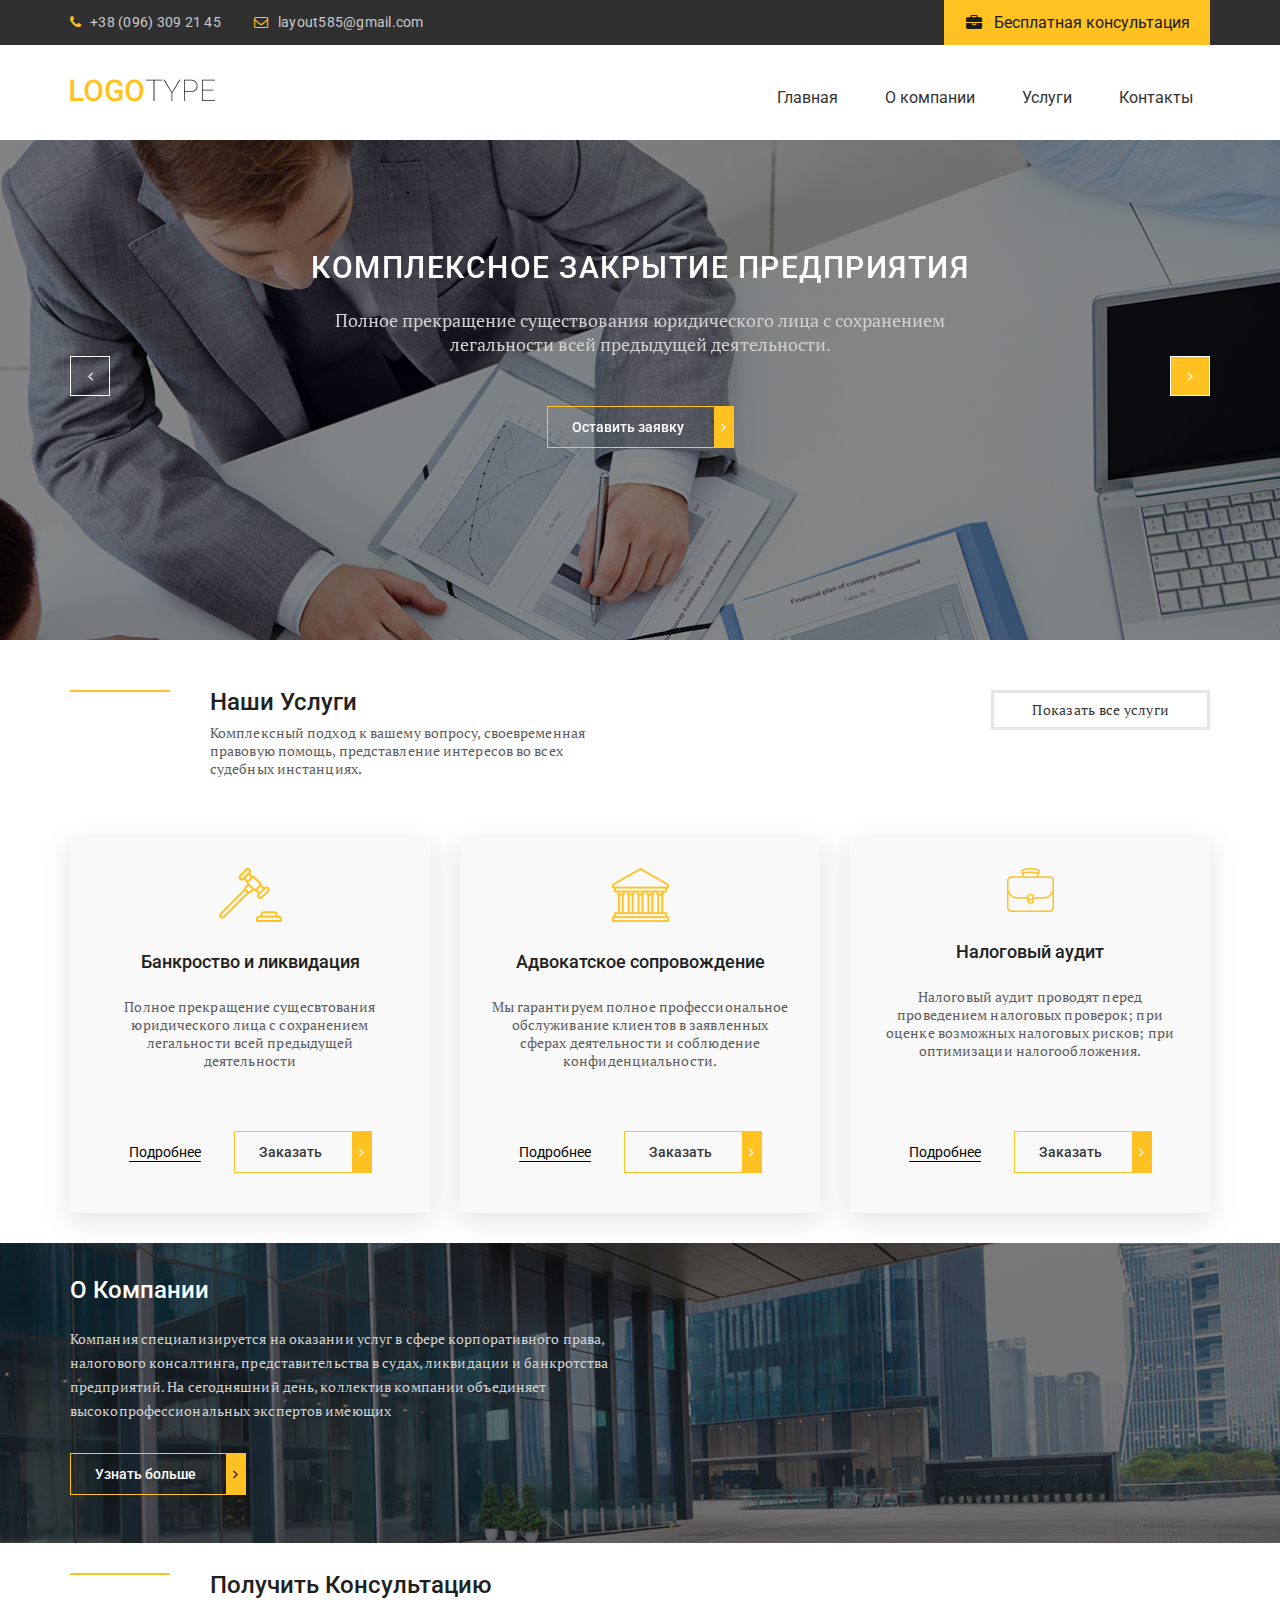
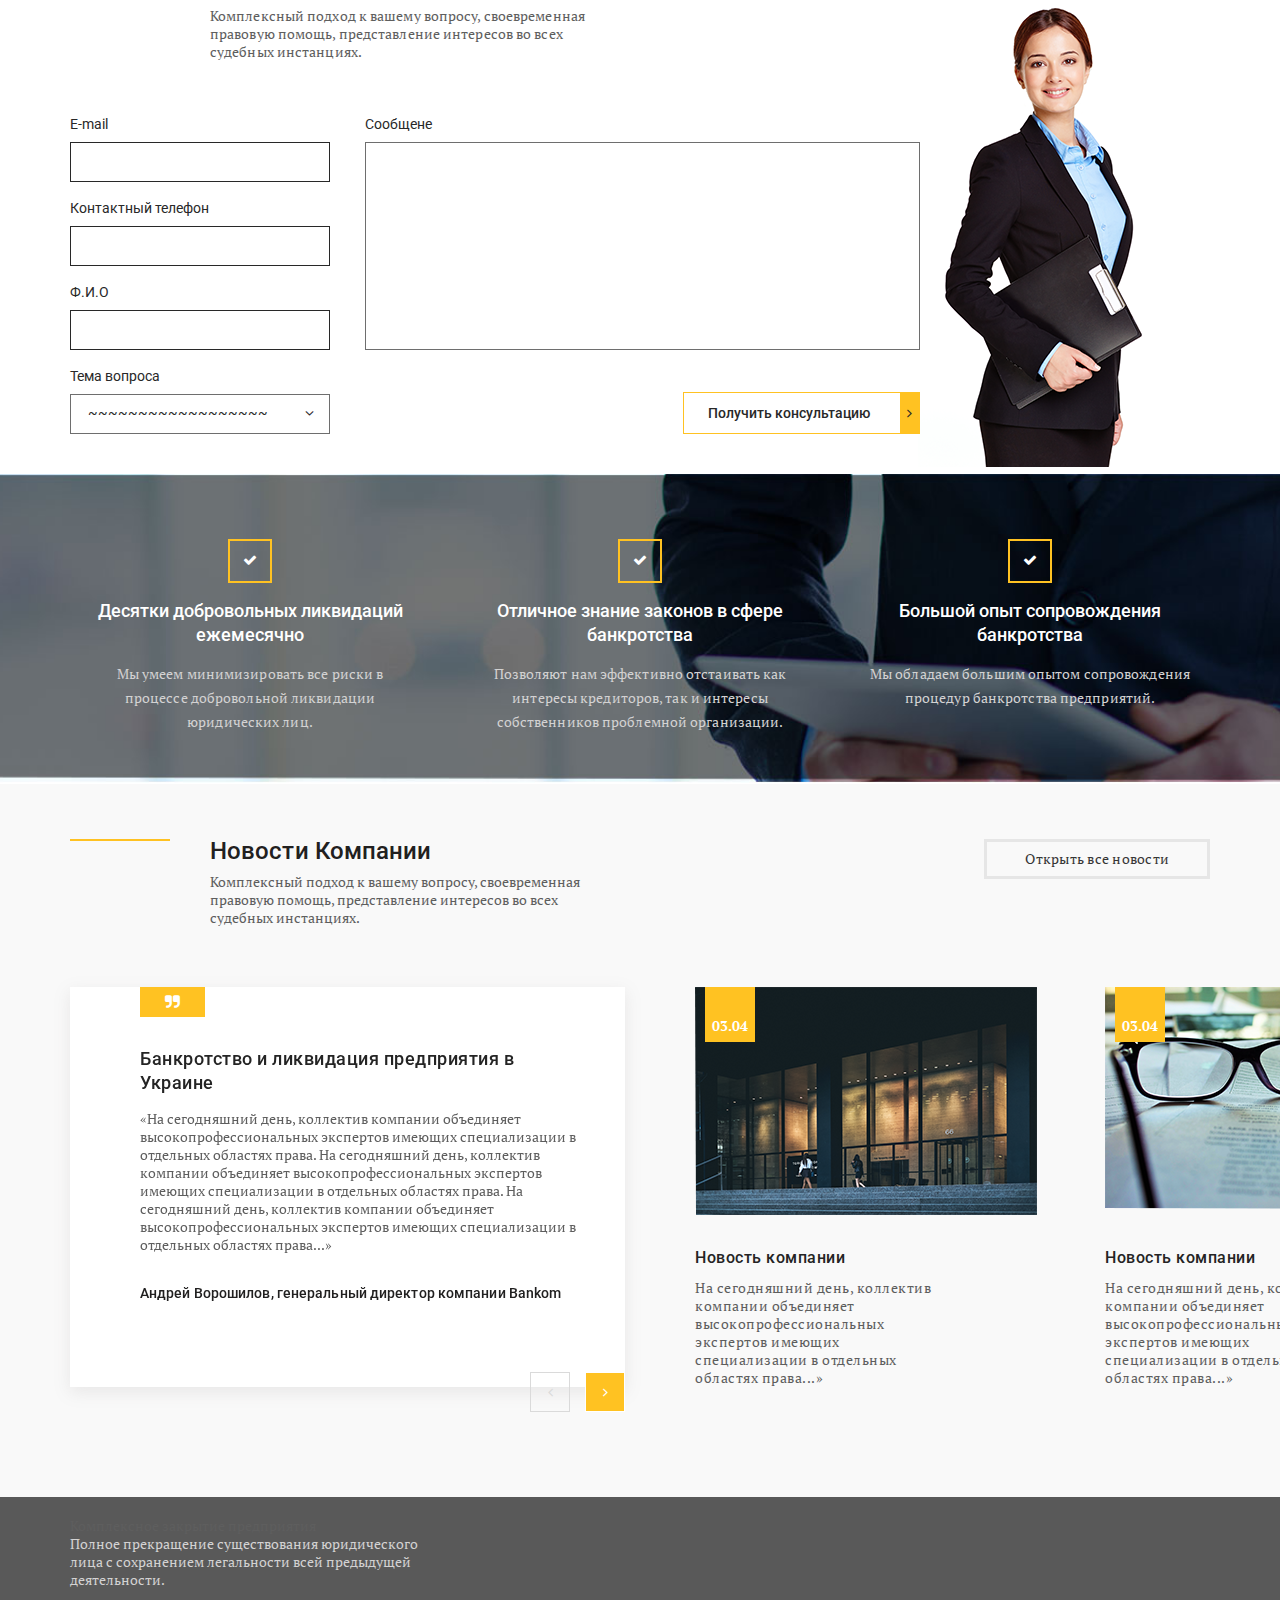
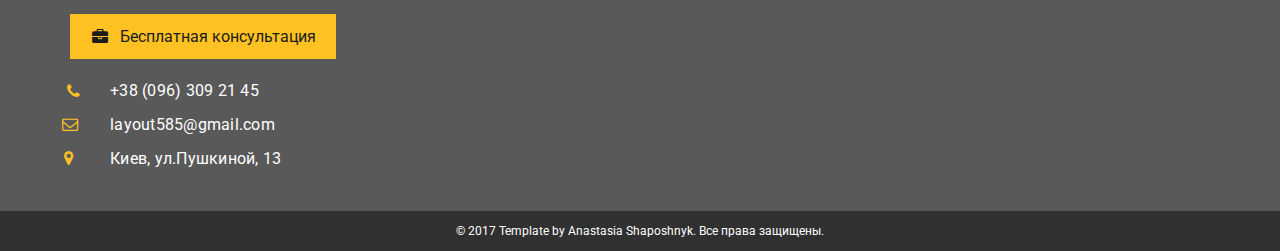
<file: verstka/index.html>
<!DOCTYPE html>
<html lang="en">
<head>
    <meta charset="UTF-8">
    <title>Verstka-Vadim</title>
    <link href="https://fonts.googleapis.com/css?family=PT+Serif|Roboto:400,500,700&display=swap&subset=cyrillic" rel="stylesheet">
    <link rel="stylesheet" href="css/normalize.css">
    <link rel="stylesheet" href="css/fonts.css">
    <link rel="stylesheet" href="css/jquery.fancybox.min.css">
    <link rel="stylesheet" href="css/slick.css">
    <link rel="stylesheet" href="css/jquery.formstyler.css">
    <link rel="stylesheet" href="css/style.css">
    <link rel="stylesheet" href="css/media.css">
</head>

<body>
<header class="header">
<div class="header__top">
<div class="container">
<div class="header__contacts">
<a class="header__phone" href="tel:380963092145">
+38 (096) 309 21 45 </a>
<a class="header__email" href="#">layout585@gmail.com </a>

<a data-fancybox data-src="#modal" href="javascript:;" class="header__btn" href="#">Бесплатная консультация</a>
</div>
</div>
</div>
<div class="header__content">
<div class="container">
<div class="header__content-inner">
<div class="header__logo">
<a href="#">
<img src="img/logo.png" alt="logo">
</a>
</div>
<nav class="menu">
   <div class="header__btn-menu">
       <span class="icon-bars"></span>
   </div>
    <ul>
        <li><a href="#">Главная </a></li>
        <li><a href="#">О компании</a></li>
        <li><a href="#">Услуги</a></li>
        <li><a href="#">Контакты</a></li>
    </ul>
</nav>
</div>
</div>
</div>
</header>
<section class="slider">
<div class="container">
    <div class="slider__inner">
        <div class="slider__item">
           <div class="slider__item-content">
            <div class="slider__title">
                КОМПЛЕКСНОЕ ЗАКРЫТИЕ ПРЕДПРИЯТИЯ
                </div>
                <div class="slider__text">
                Полное прекращение существования юридического лица с сохранением легальности всей предыдущей деятельности.
                 </div>
 <a data-fancybox data-src="#modal" href="javascript:;" class="slider__btn default-btn">
    Оставить заявку
 </a>
        </div>
</div>
   <div class="slider__item">
           <div class="slider__item-content">
            <div class="slider__title">
                КОМПЛЕКСНОЕ ЗАКРЫТИЕ ПРЕДПРИЯТИЯ
                </div>
                <div class="slider__text">
                    Полное прекращение существования юридического лица с сохранением легальности всей предыдущей деятельности.
                 </div>
 <a data-fancybox data-src="#modal" href="javascript:;" class="slider__btn default-btn">
    Оставить заявку
 </a>
        </div>
</div>
   <div class="slider__item">
           <div class="slider__item-content">
            <div class="slider__title">
                КОМПЛЕКСНОЕ ЗАКРЫТИЕ ПРЕДПРИЯТИЯ
                </div>
                <div class="slider__text">
                Полное прекращение существования юридического лица с сохранением легальности всей предыдущей деятельности.
                 </div>
 <a data-fancybox data-src="#modal" href="javascript:;" class="slider__btn default-btn">
    Оставить заявку
 </a>
        </div>
</div>
    </div>
</div>
</section>
<section class="services">
    <div class="container">
        <div class="services__top">
            <div class="services__title-box">
                <div class="services__title">
                    Наши Услуги
                </div>
                <div class="services__text">
                Комплексный подход к вашему вопросу, своевременная правовую помощь, представление интересов во всех судебных инстанциях.
                </div>
            </div>
            <div class="services__btn">
            <a href="#" class="services__btn">
                Показать все услуги
            </a>
         </div>
        </div>
        <div class="services__items">
            <div class="services__item">
            <img src="img/about1.png" alt="about">
            <div class="services__item-title">
            Банкроство и ликвидация
            </div>
            <div class="services__item-text">
            Полное прекращение сущесвтования юридического лица с сохранением легальности всей предыдущей деятельности
            </div>
            <div class="services__item-btn">
            <a class="services__item-link" href="#">Подробнее</a>
            <a data-fancybox data-src="#modal" href="javascript:;" class="default-btn">
            Заказать
            </a>
            </div>
        </div>
            <div class="services__item">
            <img src="img/about2.png" alt="about">
            <div class="services__item-title">
            Адвокатское сопровождение
            </div>
            <div class="services__item-text">
            Мы гарантируем полное профессиональное обслуживание клиентов в заявленных сферах деятельности и соблюдение
            конфиденциальности.
            </div>
            <div class="services__item-btn">
            <a class="services__item-link" href="#">Подробнее</a>
            <a data-fancybox data-src="#modal" href="javascript:;" class="default-btn">
            Заказать
            </a>
            </div>
        </div>
            <div class="services__item">
            <img src="img/about3.png" alt="about">
            <div class="services__item-title">
            Налоговый аудит
            </div>
            <div class="services__item-text">
            Налоговый аудит проводят перед проведением налоговых проверок; при оценке возможных налоговых рисков; при оптимизации налогообложения.
            </div>
            <div class="services__item-btn">
            <a class="services__item-link" href="#">Подробнее</a>
            <a data-fancybox data-src="#modal" href="javascript:;" class="default-btn">
            Заказать
            </a>
            </div>
        </div>
    </div>
    </div>
</section>
 <section class="about">
 <div class="container">
 <div class="about__inner">
<div class="about__title">
    О Компании
</div>
<div class="about__text">
Компания специализируется на оказании услуг в сфере корпоративного права, налогового консалтинга, представительства в судах, ликвидации и банкротства предприятий. На сегодняшний день, коллектив компании объединяет
высокопрофессиональных экспертов имеющих
</div>
 <a href="№" class="about__btn default-btn">
     Узнать больше
 </a>
 </div>
</div>
</section>
<section class="form">
<div class="container">
<div class="form__inner">
<div class="form__content">
    <div class="form__title-box">
                <div class="form__title">
                    Получить Консультацию
                </div>
                <div class="form__text">
                Комплексный подход к вашему вопросу, своевременная правовую помощь, представление интересов во всех судебных инстанциях.
                </div>
            </div>
<div class="form__box">
<form>
<div class="form__box-inner">
<div class="form__box-left">
<label>
E-mail
<input type="text">
</label>
<label>
Контактный телефон
<input type="text">
</label>
<label>
Ф.И.О
<input type="text">
</label>
<label>
Тема вопроса
<select>
<option>~~~~~~~~~~~~~~~~~~</option>
<option>~~~~~~~~~~~~~~~~~~</option>
<option>~~~~~~~~~~~~~~~~~~</option>
<option>~~~~~~~~~~~~~~~~~~</option>
</select>
</label>
</div>
<div class="form__box-right">
<label>
Сообщене
<textarea></textarea>
</label>
<button class="default-btn" type="submit">Получить консультацию</button>
</div>
</div>
</form>
</div>
</div>
</div>
</div>
</section>
<section class="advantages">
<div class="container">
<div class="advantages__inner">
<div class="advantages__item">
<div class="advantages__title">
Десятки добровольных ликвидаций ежемесячно
</div>
<div class="advantages__text">
Мы умеем минимизировать все риски в процессе добровольной ликвидации юридических лиц.
</div>
</div>
<div class="advantages__item">
<div class="advantages__title">
Отличное знание законов в сфере банкротства
</div>
<div class="advantages__text">
Позволяют нам эффективно отстаивать как интересы кредиторов, так и интересы собственников проблемной организации.
</div>
</div>
<div class="advantages__item">
<div class="advantages__title">
Большой опыт сопровождения банкротства
</div>
<div class="advantages__text">
Мы обладаем большим опытом сопровождения процедур банкротства предприятий.
</div>
</div>
</div>
</div>
</section>
<section class="news">
<div class="container">
<div class="services__top">
            <div class="news__title-box">
                <div class="news__title">
                    Новости Компании
                </div>
                <div class="news__text">
                Комплексный подход к вашему вопросу, своевременная правовую помощь, представление интересов во всех судебных инстанциях.
                </div>
            </div>
            <div class="news__btn">
            <a href="#" class="news__btn">
                Открыть все новости
            </a>
         </div>
        </div>
      <div class="news__inner">
          <div class="news__slider">
              <div class="news__slider-inner">
                  <div class="news__slider-item">
                      <div class="news__slider-title">
                     Банкротство и ликвидация предприятия в Украине
                      </div>
                      <div class="news__slider-text">
                     «На сегодняшний день, коллектив компании объединяет высокопрофессиональных экспертов имеющих специализации в отдельных областях права. На сегодняшний день, коллектив компании объединяет высокопрофессиональных экспертов имеющих специализации в отдельных областях права. На сегодняшний день, коллектив компании объединяет высокопрофессиональных экспертов имеющих специализации в отдельных областях права...»
                      </div>
                      <div class="news__slider-author">
                     Андрей Ворошилов, генеральный директор компании Bankom
                      </div>
                  </div>
                        <div class="news__slider-item">
                      <div class="news__slider-title">
                     Банкротство и ликвидация предприятия в Украине
                      </div>
                      <div class="news__slider-text">
                     «На сегодняшний день, коллектив компании объединяет высокопрофессиональных экспертов имеющих специализации в отдельных областях права. На сегодняшний день, коллектив компании объединяет высокопрофессиональных экспертов имеющих специализации в отдельных областях права. На сегодняшний день, коллектив компании объединяет высокопрофессиональных экспертов имеющих специализации в отдельных областях права...»
                      </div>
                      <div class="news__slider-author">
                     Андрей Ворошилов, генеральный директор компании Bankom
                      </div>
                  </div>
                        <div class="news__slider-item">
                      <div class="news__slider-title">
                     Банкротство и ликвидация предприятия в Украине
                      </div>
                      <div class="news__slider-text">
                     «На сегодняшний день, коллектив компании объединяет высокопрофессиональных экспертов имеющих специализации в отдельных областях права. На сегодняшний день, коллектив компании объединяет высокопрофессиональных экспертов имеющих специализации в отдельных областях права. На сегодняшний день, коллектив компании объединяет высокопрофессиональных экспертов имеющих специализации в отдельных областях права...»
                      </div>
                      <div class="news__slider-author">
                     Андрей Ворошилов, генеральный директор компании Bankom
                      </div>
                  </div>
              </div>
          </div>

                <a href="#" class="news__blog">
              <div class="news__images">
              <img src="img/news-2.jpg" alt="slide1">
                  <div class="news__date">03.04</div>
              </div>
              <div class="news__blog-title">
              Новость компании
              </div>
                  <div class="news__blog-text">
              На сегодняшний день, коллектив компании объединяет высокопрофессиональных экспертов имеющих специализации в отдельных областях права...»
              </div>
          </a>
                <a href="#" class="news__blog">
              <div class="news__images">
               <img src="img/news-1.jpg" alt="slide1">
                  <div class="news__date">03.04</div>
              </div>
              <div class="news__blog-title">
                Новость компании
              </div>
                  <div class="news__blog-text">
              На сегодняшний день, коллектив компании объединяет высокопрофессиональных экспертов имеющих специализации в отдельных областях права...»
              </div>
          </a>
      </div>
</div>
</section>
<footer class="footer">
    <div class="footer__content">
        <div class="container">
        <div class="footer__inner">
        <div class="footer__info">
        <div class="footer__title">
        Комплексное закрытие предприятия
        </div>
        <div class="footer__text">
        Полное прекращение существования юридического лица с сохранением легальности всей предыдущей деятельности.
        </div>
        <a data-fancybox data-src="#modal" href="javascript:;" class="header__btn" href="#">Бесплатная консультация</a>
           <ul class="footer__list">
               <li><a class="footer__phone" href="tel:380963092145">+38 (096) 309 21 45</a></li>
               <li><a class="footer__email" href="#"></a>layout585@gmail.com</li>
               <li><a class="footer__adress" href="#"></a>Киев, ул.Пушкиной, 13</li>
           </ul>
        </div>
        <div class="footer__map">
        <iframe width="630px" height="250px" src="https://www.google.com/maps/embed?pb=!1m18!1m12!1m3!1d1067.9990397790923!2d30.36741959206019!3d50.4570410153539!2m3!1f0!2f0!3f0!3m2!1i1024!2i768!4f13.1!3m3!1m2!1s0x40d4cc919501b4ef%3A0x71a476f68f4c8246!2z0YPQuy4g0KTQtdC-0LTQvtGA0Ysg0J_Rg9GI0LjQvdC-0LksIDEzLCDQmtC40LXQsiwg0KPQutGA0LDQuNC90LAsIDAyMDAw!5e0!3m2!1sru!2s!4v1569773092441!5m2!1sru!2s" frameborder="0" style="border:0;" allowfullscreen=""></iframe>
        </div>
      </div>
        </div>
    </div>
    <div class="footer__copy">
        <div class="container">
        <div class="copy__text">
        © 2017 Template by Anastasia Shaposhnyk. Все права защищены.
        </div>
        </div>
    </div>
</footer>
        <div id="modal">
         <form>
             <input type="text" placeholder="Ваше имя">
             <input type="text" placeholder="Ваше телефон">
             <input type="submit" value="Отправить">
         </form>
        </div>

<script src="https://ajax.googleapis.com/ajax/libs/jquery/3.4.1/jquery.min.js"></script>
<script src="js/jquery.fancybox.min.js"></script>
<script src="js/slick.min.js"></script>
<script src="js/jquery.formstyler.min.js"></script>
<script src="js/main.js"></script>

</body>

</html>
</file>
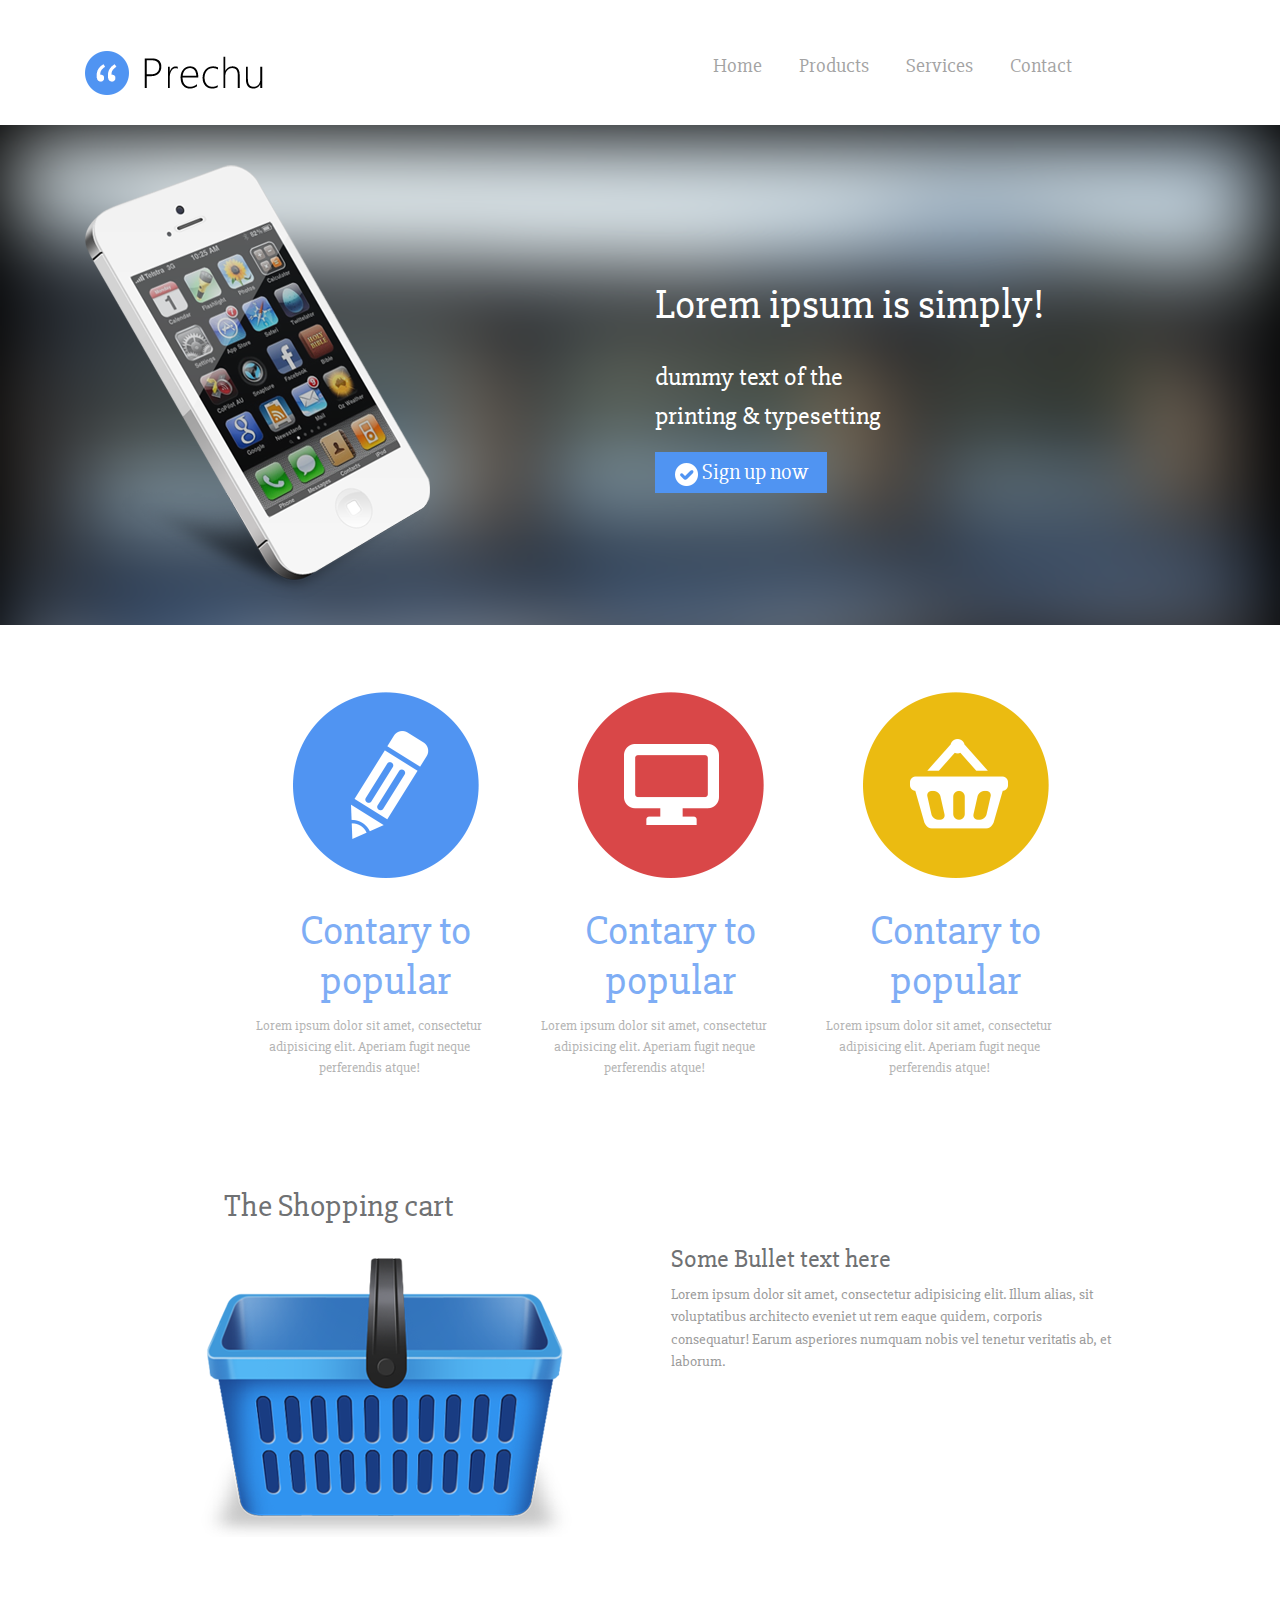
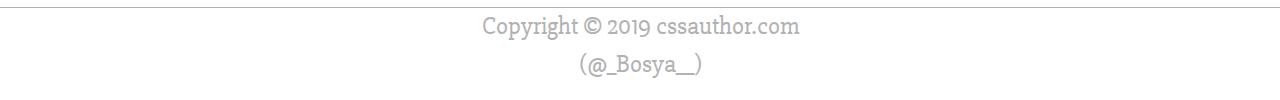
<file: verstka3/index.html>
<!DOCTYPE html>
<html lang="en">
<head>
    <meta charset="UTF-8">
    <link rel="stylesheet" href="https://maxcdn.bootstrapcdn.com/bootstrap/4.0.0/css/bootstrap.min.css" integrity="sha384-Gn5384xqQ1aoWXA+058RXPxPg6fy4IWvTNh0E263XmFcJlSAwiGgFAW/dAiS6JXm" crossorigin="anonymous">
    <link href="https://fonts.googleapis.com/css?family=Slabo+27px&display=swap&subset=latin-ext" rel="stylesheet">
    <link rel="stylesheet" href="css/style.css">
    <link rel="stylesheet" href="css/media.css">
    <title>Verstka3</title>
</head>
<body>
<header class="menu-bar">
    <div class="container">
        <div class="row">
            <div class="col-xl-2">
              <img src="img/icon-2.png" alt="icon" class="logo">
               </div>
               <div class="col-xl-8">
                <nav>
                   <ul class="menu d-flex">
                   <li class="menu__item"><a href="#">Home</a></li>
                   <li class="menu__item"><a href="#">Products</a></li>
                   <li class="menu__item"><a href="#">Services</a></li>
                   <li class="menu__item"><a href="#">Contact</a></li>
                   </ul>
                </nav>
               </div>
        </div>
    </div>
</header>
<section class="banner">
    <div class="container">
        <div class="row">
            <div class="col-xl-6">
            <img src="img/iphone.png" alt="iphone" class="iphone">
            </div>
            <div class="col-xl-4 banner-all">
                <h1 class="banner__title">
                  <nobr>Lorem ipsum is simply!</nobr>
                </h1>
                <p class="banner__text">
                dummy text of the <br>
                printing & typesetting
                </p>
                <button class="banner__button">
                <img src="img/icon-1.png" alt="icon">
                    Sign up now
                </button>
            </div>
        </div>
    </div>
</section>
<section class="services">
    <div class="container">
        <div class="row justify-content-center">
            <div class="col-xl-3 ">
            <img src="img/blog-3.png" alt="blog1" class="image__blog1">
            <h3 class="blog__one">
            Contary to popular
            </h3>
            <p class="services__p">Lorem ipsum dolor sit amet, consectetur adipisicing elit. Aperiam fugit neque perferendis atque!</p>
           </div>
             <div class="col-xl-3">
            <img src="img/blog-2.png" alt="blog2" class="image__blog2">
            <h3 class="blog__one">
            Contary to popular
            </h3>
            <p class="services__p">Lorem ipsum dolor sit amet, consectetur adipisicing elit. Aperiam fugit neque perferendis atque!</p>
           </div>
             <div class="col-xl-3">
            <img src="img/blog-1.png" alt="blog3" class="image__blog3">
            <h3 class="blog__one">
            Contary to popular
            </h3>
            <p class="services__p">Lorem ipsum dolor sit amet, consectetur adipisicing elit. Aperiam fugit neque perferendis atque!</p>
           </div>
           </div>
    </div>
</section>
<footer class="shop">
    <div class="container">
        <div class="row justify-content-center">
            <div class="col-xl-4 shoping">
               <h2 class="shop__title">The Shopping cart</h2>
                <img src="img/korzina.png" alt="shop">
            </div>
            <div class="col-xl-6 footer__left">
                <h4 class="footer__title">
                    Some Bullet text here
                </h4>
                <p class="footer__text">
                    Lorem ipsum dolor sit amet, consectetur adipisicing elit. Illum alias, sit voluptatibus architecto eveniet ut rem eaque quidem, corporis consequatur! Earum asperiores numquam nobis vel tenetur veritatis ab, et laborum.
                </p>
            </div>
        </div>
    </div>
</footer>

<footer class="rolles">
           <div class="row justify-content-center">
           <div class="col-xl-4">
            Copyright © 2019 cssauthor.com (@_Bosya__)
            </div>
            </div>
</footer>

























<script src="https://code.jquery.com/jquery-3.2.1.slim.min.js" integrity="sha384-KJ3o2DKtIkvYIK3UENzmM7KCkRr/rE9/Qpg6aAZGJwFDMVNA/GpGFF93hXpG5KkN" crossorigin="anonymous"></script>
<script src="https://cdnjs.cloudflare.com/ajax/libs/popper.js/1.12.9/umd/popper.min.js" integrity="sha384-ApNbgh9B+Y1QKtv3Rn7W3mgPxhU9K/ScQsAP7hUibX39j7fakFPskvXusvfa0b4Q" crossorigin="anonymous"></script>
<script src="https://maxcdn.bootstrapcdn.com/bootstrap/4.0.0/js/bootstrap.min.js" integrity="sha384-JZR6Spejh4U02d8jOt6vLEHfe/JQGiRRSQQxSfFWpi1MquVdAyjUar5+76PVCmYl" crossorigin="anonymous"></script>
</body>
</html>
</file>
<file: verstka/css/fonts.css>
@font-face {
  font-family: 'icomoon';
  src:  url('../fonts/icomoon.eot?q25yo9');
  src:  url('../fonts/icomoon.eot?q25yo9#iefix') format('embedded-opentype'),
    url('../fonts/icomoon.ttf?q25yo9') format('truetype'),
    url('../fonts/icomoon.woff?q25yo9') format('woff'),
    url('../fonts/icomoon.svg?q25yo9#icomoon') format('svg');
  font-weight: normal;
  font-style: normal;

}

[class^="icon-"], [class*=" icon-"] {
  /* use !important to prevent issues with browser extensions that change fonts */
  font-family: 'icomoon' !important;
  speak: none;
  font-style: normal;
  font-weight: normal;
  font-variant: normal;
  text-transform: none;
  line-height: 1;

  /* Better Font Rendering =========== */
  -webkit-font-smoothing: antialiased;
  -moz-osx-font-smoothing: grayscale;
}

.icon-envelope-o:before {
  content: "\f003";
}
.icon-check:before {
  content: "\f00c";
}
.icon-map-marker:before {
  content: "\f041";
}
.icon-phone:before {
  content: "\f095";
}
.icon-briefcase:before {
  content: "\f0b1";
}
.icon-bars:before {
  content: "\f0c9";
}
.icon-navicon:before {
  content: "\f0c9";
}
.icon-reorder:before {
  content: "\f0c9";
}
.icon-angle-left:before {
  content: "\f104";
}
.icon-angle-right:before {
  content: "\f105";
}
.icon-quote-right:before {
  content: "\f10e";
}
</file>
<file: verstka/css/style.css>
*{
box-sizing: border-box;
}
a{
text-decoration: none;
display: inline-block;
}
ul,
li{
list-style: none;
margin: 0;
padding: 0;
}
.container{
max-width: 1170px;
margin: 0 auto;
padding: 0 15px;
}
body{
font-family: 'PT Serif', serif;
font-weight: 400;
font-size: 14px;
line-height: 18px;
color: #5e5e5e;
}
header{
font-family: 'Roboto', sans-serif;
}
.header__top{
 background-color: #303030;
}
.header__btn{
float: right;
line-height: 36px;
font-family: 'Roboto', sans-serif;
color: #1b1b1b;
background-color: #ffc222;
padding: 5px 20px 4px 50px;
font-size: 16px;
display: block;
position: relative;
}
.header__btn:before{
content: "\f0b1";
font-family: 'icomoon';
position: absolute;
left: 22px;
color: #1b1b1b;
}
.header__contacts:after{
content: "";
clear: both;
display: block;
}
.header__phone,
.header__email{
color: #cbcacb;
letter-spacing: 0.25px;
line-height: 45px;
position:relative;
}
.header__phone{
padding-left: 20px;
padding-right: 30px;
}
.header__phone:before{
content: "\f095";
font-family: 'icomoon';
position: absolute;
left: 0;
color: #ffc222;
}
.header__email{
padding-left: 24px;
}
.header__email:before{
content: "\f003";
font-family: 'icomoon';
position: absolute;
left: 0;
color: #ffc222;
}
.header__content{
padding: 34px 0 23px;
}
.header__content-inner{
display: flex;
justify-content:space-between;
}
.menu li{
display: inline-block;
}
.menu a{
color: #323232;
font-size: 16px;
line-height: 36px;
border: 1px solid transparent;
padding: 0px 16px;
transition: all .3s;
}
.menu a:hover{
border-color: #ffc222;
}
.menu li + li{
padding-left: 10px;
}
#modal{
display: none;
}
.slider{
background-image: url(../img/topFirstImg.png);
background-repeat: no-repeat;
background-size: cover;
background-position: center;
min-height: 500px;
}
.slider__item-content{
text-align: center;
padding-top: 110px;
max-width: 665px;
margin: 0 auto;
}
.slider__title{
text-transform: uppercase;
font-size: 30px;
line-height: 36px;
color: #fff;
font-weight: 500;
letter-spacing: 1.5px;
margin-bottom: 22px;
font-family: 'Roboto', sans-serif;
}
.slider__text{
line-height: 24px;
font-size: 18px;
color: #d3d2d2;
margin-bottom: 50px;
}
.default-btn{
display: inline-block;
font-size: 14px;
line-height: 24px;
color: #fff;
font-weight: 500;
font-family: 'Roboto', sans-serif;
padding: 8px 30px 8px 24px;
border: 1px solid #ffc222;
border-right-width: 20px;
position: relative;
z-index: 2;
outline: none;
}
.default-btn:after{
content: "\f105";
font-family: 'icomoon';
position: absolute;
top: 50%;
transform: translateY(-50%);
right: -12px;

}
.slider__inner{
position: relative;
}
.slick-btn{
position: absolute;
top: 70%;
z-index: 3;
width: 40px;
height: 40px;
border: 1px solid #fff;
cursor: pointer;
outline: none;
background-color: #ffc222;
}
.slick-btn.slick-disabled{
cursor: default;
background-color: transparent;

}
.slick-btn:before{
position: absolute;
top: 50%;
left: 50%;
transform: translate(-50%, -50%);
font-family: 'icomoon';
color: #fff;
}
.slick-next:before{
  content: "\f105";
}
.slick-prev:before{
content: "\f104";
}
.slick-next{
right: 0;
}
.slick-prev{
left: 0;
}
.services{
padding: 50px 0px 30px;
}
.services__top,
.news__top{
display: flex;
justify-content: space-between;
margin-bottom: 60px;
}
.services__title-box,
.form__title-box,
.news__title-box{
max-width: 520px;
padding-left: 140px;
position: relative;
}
.services__title-box:before,
.form__title-box:before,
.news__title-box:before{
content: "";
position: absolute;
width: 100px;
height: 2px;
background-color: #ffc222;
left: 0;
}
.services__title,
.form__title,
.news__title{
font-size: 24px;
font-weight: 500;
line-height: 24px;
color: #212020;
font-family: 'Roboto', sans-serif;
margin-bottom: 10px;
}
.services__text,
.form__text,
.news__title{
letter-spacing: 0.1px;
}
.services__btn a,
.news__btn a{
color: #373636;
line-height: 24px;
letter-spacing: 0.25px;
padding: 5px 38px;
border: 3px solid #e6e6e6;
}
.services__items{
display: flex;
justify-content: space-between;
}
.services__item{
max-width: 360px;
text-align: center;
padding: 30px 0px 80px;
position: relative;
min-height: 375px;
background-color: #f9f9f9;
box-shadow: 0px 7px 24.3px 2.7px rgba(91, 89, 89, 0.14);
}
.services__item-title{
color: #212020;
font-size: 18px;
line-height: 24px;
font-weight: 500;
font-family: 'Roboto', sans-serif;
padding: 24px 0;
}
.services__item-text{
letter-spacing: 0.1px;
padding: 0px 30px 30px;
}
.services__item-btn{
position: absolute;
bottom: 40px;
left: 0;
right: 0;
}
.services__item-btn
.default-btn{
color: #373636;


}
.services__item-btn
.default-btn:after{
color: #fff;
}
.services__item-link{
color: #050505;
font-family: 'Roboto', sans-serif;
border-bottom: 1px solid #050505;
margin-right: 30px;
}
.about{
background-image: url(../img/aboutfon.jpg);
background-size: cover;
background-position: center;
min-height: 300px;
background-repeat: no-repeat;
padding: 25px 0px 45px;
}
.about__inner{
 max-width: 545px;
}
.about__title{
font-size: 24px;
padding: 10px 0px 25px;
line-height: 24px;
color: #fff;
font-weight: 500;
font-family: 'Roboto', sans-serif;

}
.about__text{
margin-bottom: 30px;
letter-spacing: 0.1px;
line-height: 24px;
color: #d3d2d2;
}
.about__btn.default-btn:after{
color: #000;
}
.form{
padding-top: 30px;
}
.form__inner{
padding-bottom: 40px;
background-image: url(../img/form-form.png);
min-height: 460px;
background-repeat: no-repeat;
background-position: bottom right;
}
.form__box{
max-width: 850px;
padding-top: 45px;
}
.form__box-inner{
display: flex;
justify-content: space-between;
}
.form__box-left{
max-width: 260px;
width:100%;
}
.form__box-right{
max-width: 555px;
width:100%;
}
.form__box-inner label,
.form__box-inner input,
.form__box-inner textarea{
display: block;
width: 100%;
}
.form__box-inner label{
line-height: 36px;
font-family: 'Roboto', sans-serif;
color: #282828;
}
.form__box-inner input{
margin-bottom: 8px;
outline: none;
height: 40px;
border: 1px solid #282828;
padding: 0px 10px;
}
.form__box-inner select{
outline: none;
padding-left: 17px;
border: 1px solid #e6e6e6;
}
.form__box-inner .jq-selectbox.jqselect{
display: block;
width: 100%;
}
.form__box-inner .jq-selectbox__select{
height: 40px;
border: 1px solid #6e6e6e;
padding-left: 17px;
}
.form__box-inner .jq-selectbox__trigger-arrow:before{
content: "\f105";
font-family: 'icomoon';
position: absolute;
right: 17px;
top: 0;
transform: rotate(90deg);
}
.form__box-inner .jq-selectbox__dropdown {
width: 100%;
margin: 2px 0 0;
padding: 0;
border: 1px solid #e6e6e6;
border-radius: 4px;
background: #FFF;
box-shadow: 0 2px 10px rgba(0,0,0,.2);
font: 14px/18px Arial, sans-serif;
}
.form__box-inner .jq-selectbox li {
min-height: 18px;
padding: 5px 10px 6px;
color: #231F20;
}
.form__box-inner .jq-selectbox li.selected {
background-color: #A3ABB1;
color: #FFF;
}
.form__box-inner .jq-selectbox li:hover {
background-color: #08C;
color: #FFF;
}
.form__box-inner .jq-selectbox li.disabled {
color: #AAA;
}
.form__box-inner .jq-selectbox li.disabled:hover {
background: none;
}
.form__box-inner .jq-selectbox li.optgroup {
font-weight: bold;
}
.form__box-inner .jq-selectbox li.optgroup:hover {
background: none;
color: #231F20;
cursor: default;
}
 .jq-selectbox li.option {
padding-left: 25px;
}
.form__box-inner textarea{
outline: none;
border: 1px solid #6e6e6e;
padding: 10px;
height: 208px;
resize: none;
margin-bottom: 42px;
}
.form__box-inner button{
background-color: transparent;
color: #282828;
float: right;
}
.advantages{
padding: 55px 0px 40px;
background-image: url(../img/advantages2.jpg);
background-repeat: no-repeat;
background-position: center;
min-height: 285px;
background-size: cover;
}
.advantages__inner{
text-align: center;
display: flex;
justify-content: space-between;
color: #fff;
text-align: center;
}
.advantages__item{
max-width: 360px;
padding: 10px 20px;
color: #fff;
}
.advantages__title{
font-size: 18px;
line-height: 24px;
font-weight: 500;
font-family: 'Roboto', sans-serif;
padding: 60px 0px 15px;
position: relative;
}
.advantages__title:before{
content: "";
position: absolute;
width: 40px;
height: 40px;
border: 2px solid #ffc222;
top: 0;
left: 50%;
transform: translateX(-50%);

}
.advantages__title:after{
content: "\f00c";
font-family: 'icomoon';
font-size: 14px;
position: absolute;
top: 9px;
left: 50%;
transform: translateX(-50%);
}
.advantages__text{
line-height: 24px;
color: #d3d2d2;
letter-spacing: 0.1px;
}
.news{
padding: 55px 0px 110px;
background-color: #f9f9f9;
}
.news__inner{
display: flex;
justify-content: space-between;
}
.news__slider{
max-width: 555px;
width: 100%;
background-color: #fff;
box-shadow: 0px 5px 15.36px 0.64px rgba(128, 127, 127, 0.13);
padding: 60px 35px 45px 70px;
position: relative;
}
.news__slider:before{
content: "\f10e";
font-family: 'icomoon';
position: absolute;
top: 0;
left: 70px;
color: #fff;
font-size: 16px;
width: 65px;
height: 30px;
text-align: center;
line-height: 30px;
background-color: #ffc222;
}
.news__blog{
max-width: 260px;
margin-right: 150px;

}
.news__images{
position: relative;
min-height: 300px;
margin-left: 70px;

}
.news__date{
position: absolute;
background-color: #ffc222;
height: 55px;
width: 50px;
color: #fff;
text-align: center;
padding-top: 30px;
font-weight: 700;
top:0;
left: 10px;
}
.news__blog-title{
font-size: 16px;
font-weight: 500;
font-family: 'Roboto', sans-serif;
letter-spacing: 0.5px;
color: #242424;
padding: 12px 0px;
margin-top: -50px;
margin-left: 70px;
}
.news__blog-text{
letter-spacing: 0.5px;
color: #5e5e5e;
margin-left: 70px;
width: 100%;
}
.news__slider-title{
font-size: 18px;
line-height: 24px;
color: #242424;
font-weight: 500;
font-family: 'Roboto', sans-serif;
letter-spacing: 0.5px;
margin-bottom: 15px;
}
.news__slider-text{
margin-bottom: 30px;
}
.news__slider-author{
letter-spacing: 0.1px;
color: #212020;
font-weight: 500;
font-family: 'Roboto', sans-serif;
}
.news__slider-inner .slick-btn{
top: auto;
bottom: -110px;

}
.news__slider-inner .slick-next{
right: -35px;
}
.news__slider-inner .slick-prev{
right: 20px;
left: auto;
}
.news__slider-inner .slick-disabled{
border-color: #dadada;
}
.news__slider-inner .slick-disabled:before{
color: #dadada;
}
.footer__content{
background-color: #595959;
padding: 20px 0px 30px;
}
.footer__inner{
display: flex;
justify-content: space-between;
}
.footer__inner .header__btn{
float: none;
display: inline-block;
}
.footer__map{
padding-top: 10px;
max-width: 630px;
width: 100%;
}
.footer__map iframe{
width: 100%;
}
footer__title{
font-family: 'Roboto', sans-serif;
font-weight: 500;
font-size: 16px;
color: #fff;
line-height: 36px;
letter-spacing: 0.5px;
}
.footer__text{
color: #d3d2d2;
margin-bottom: 25px;

}
.footer__info{
max-width: 360px;
width: 100%;
display: block;
}
.footer__list{
padding-top: 10px;
font-size: 16px;
line-height: 24px;
letter-spacing: 0.25px;
font-weight: 400;
font-family: 'Roboto', sans-serif;
position: absolute;
}
.footer__list li{
margin-top: 10px;
color: #fff;
padding-left: 30px;
}
.footer__list a{
font-size: 16px;
line-height: 24px;
letter-spacing: 0.25px;
color: #fff;
font-weight: 400;
font-family: 'Roboto', sans-serif;
position: relative;
padding-left: 10px;

}
.footer__list a:before{
font-family: 'icomoon';
content: "\f003";
position: absolute;
left: 0;
right: 10px;
color: #ffc222;
}
.footer__list .footer__phone:before{
content: "\f095";

margin-left: -30px;
left: -3px;

}
.footer__list .footer__adress:before{
content: "\f041";
margin-top: -18px;
margin-left: -33px;
left: -3px;
}
.footer__list .footer__email:before{
margin-top: -18px;
margin-left: -35px;
left: -3px;
}
.footer__copy{
background-color: #303030;
text-align: center;
font-size: 12px;
line-height: 24px;
padding: 8px 0;
font-weight: 400;
font-family: 'Roboto', sans-serif;
color: #fff;
max-width: 100%;
}
#modal{
width: 300px;
}
#modal input{
display: block;
width: 100%;
margin-bottom: 20px;
height: 40px;
outline: none;;
border: 1px solid #e6e6e6;
padding: 0px 10px;
font-family: 'Roboto', sans-serif;
font-weight: 400;

}
#modal input[type="submit"]{
background-color: #ffc222;
border: none;
}
.header__btn-menu{
display: none;
font-size: 28px;
}
</file>
<file: verstka/css/media.css>
@media (max-width: 1156px){
    .services__items{
        display: block;

    }
    .services__item{
        max-width: 80%;
        min-height: 330px;
        margin: 30px auto;
    }
    .form__inner{
        background-image: none;
    }
    .news__inner{
        display: block;
    }
    .news__slider{
        min-width: 100%;
        margin-bottom: 90px;
    }
    .news__blog{
        max-width: 100%;
        display: block;
        margin-bottom: 30px;
    }
    .news__blog:after{
        content: "";
        clear: both;
        display: block;
    }
    .news__images{
        float: left;
        margin-right: 50px;
    }
}
@media(max-width: 900px){
    .slider .slick-btn{
     display: none !important;
    }
    .services__top,
    .news__top{
     display: block;
    }
    .services__title-box,
    .form__title-box,
    .news__title-box{
        padding-left: 0;
        text-align: center;
        margin: 0 30px auto;
    }
    .services__title-box:before,
    .form__title-box:before,
    .news__title-box:before{
        display: none;
    }
    .services__btn,
    .news__btn{
        text-align: center;
    }
    .form__box-inner{
        display: block;
    }
    .form__box-left{
        max-width: 100%;
    }
    .form__box-right{
        max-width: 100%;
    }
    .form__box-inner .jq-selectbox__select{
        margin-bottom: 10px;
    }
    .form{
        padding-bottom: 25px;
    }
    .advantages__inner{
        display: block;
    }
    .advantages-item{
        max-width: 100%;
        margin-bottom: 30px;
    }
}
@media (max-width: 700px){
    .header__btn{
        display: block;
        float: none;
        display: none;
    }
    .header__contacts{
        text-align: center;
    }
    .header__btn:before{
        display: none;
    }
    .header__btn-menu{
        display: block;
    }
    .menu ul{
        display: none;
        position: absolute;
        left: 0;
        right: 0;
        margin-top: 20px;
        z-index: 50;
    }
    .menu li{
        display: block;
        text-align: center;
    }
    .menu a{
        display: block;
        background-color: #ffc222;
        border-top: 1px solid #fff;
        border-bottom: 1px solid #fff;
    }
    .menu li+li{
        padding-left: 0;
    }
}
@media (max-width: 600px){
    .services__items{
        display: block;

    }
    .services__item{
        max-width: 100%;
        min-height: 375px;
        margin: 30px auto;
    }
}
@media (max-width: 540px){
    .news__slider{
        padding: 50px 15px 25px 25px;
    }
    .news__slider:before{
        left: 25px;
    }
    .news__slider-inner .slick-next{
        right: -20px;
    }
    .news__slider-inner .slick-prev{
        right: 35px;
    }
    .news__images{
        float: none;
    }
    .news__slider-inner .slick-btn{
    bottom: -70px;
    }
}
@media (max-width: 414px){
    .slider__title{
        font-size: 24px;
    }
    .slider__text{
        font-size: 16px;
    }
}
@media (max-width: 400px){
    .header__btn:before{
        display: block;
    }
    .advantages__item{
        padding: 0;
    }
}
@media (max-width: 375px){
    .header__email{
        padding-right: 30px;
    }

}
@media (min-width: 700px){
    .menu ul{
        display: block !important;
    }
}
</file>
<file: verstka3/css/style.css>
*{
    box-sizing: border-box;
}
body{
    font-family: 'Slabo 27px', serif;
    outline: none;
}
ul, li{
    display: block;
    padding: 0;
    margin: 0;
}
.menu a{
    color: #a3a3a3;
}
.logo{
margin-top: 51px;
}
.menu{
    padding-left: 401px;
    align-items: center;
    margin-top: 51px;
}
.menu__item{
    font-size: 20px;
    margin-left: 37px;
    line-height: 30px;
}
.menu a:hover{
    text-decoration:underline solid #5094f2;
    transition: 0.3;
}
.banner{
margin-top: 30px;
background-image: url(../img/background.png);
background-size: cover;
height: 500px;
width: 1250;
background-color: #000;
}
.iphone{
    margin-top: 40px;
}
.banner__title{
    margin-top: 155px;
    font-size:42px;
    color: #fff;
    text-align:
}
.banner__text{
    margin-top: 28px;
    font-size: 26px;
    color: #fff;
}
.banner__button{
    font-size: 22px;
    color: #fff;
    background-color: #5094f2;
    height: 41px;
    width: 172px;
    border: none;
    display: table-cell;
}
.services{
    margin-top: 67px;


}
.image__blog1, .image__blog2, .image__blog3{
    margin-left: 65px;
}
.blog__one{
    margin-left: 61px;
    font-size: 42px;
    color: #7eadf5;
    margin-top: 28px;
    text-align: center;
}
.services__p{
    margin-left: 28px;
    font-size: 14px;
    color: #b2b2b2;
    text-align: center;
}
.shop__title{
    margin-bottom: 33px;
    color: #6f7173;
    margin-left: 23px;
}
.shoping{
    margin-top: 93px;
    margin-left: 41px;
}
.footer__left{
    margin-top: 150px;
}
.footer__title{
    font-size: 26px;
    color: #6f7173;
    margin-left: 90px;
}
.footer__text{
    color: #999999;
    margin-left: 90px;
    font-size: 15px;
}
.rolles{
    height: 93px;
    width: 100%;
    border-top: 1px solid #b2b2b2;
    margin-top: 70px;
    text-align: center;
    font-size: 25px;
    color: #b2b2b2;
}
</file>
<file: verstka3/css/media.css>
@media (max-width: 1024px){
    .banner__button{

    margin-bottom: 100px
    }
}
























/*@media (max-width: 1156px){
    .services__items{
        display: block;

    }
    .services__item{
        max-width: 80%;
        min-height: 330px;
        margin: 30px auto;
    }
    .form__inner{
        background-image: none;
    }
    .news__inner{
        display: block;
    }
    .news__slider{
        min-width: 100%;
        margin-bottom: 90px;
    }
    .news__blog{
        max-width: 100%;
        display: block;
        margin-bottom: 30px;
    }
    .news__blog:after{
        content: "";
        clear: both;
        display: block;
    }
    .news__images{
        float: left;
        margin-right: 50px;
    }
}*/
</file>
